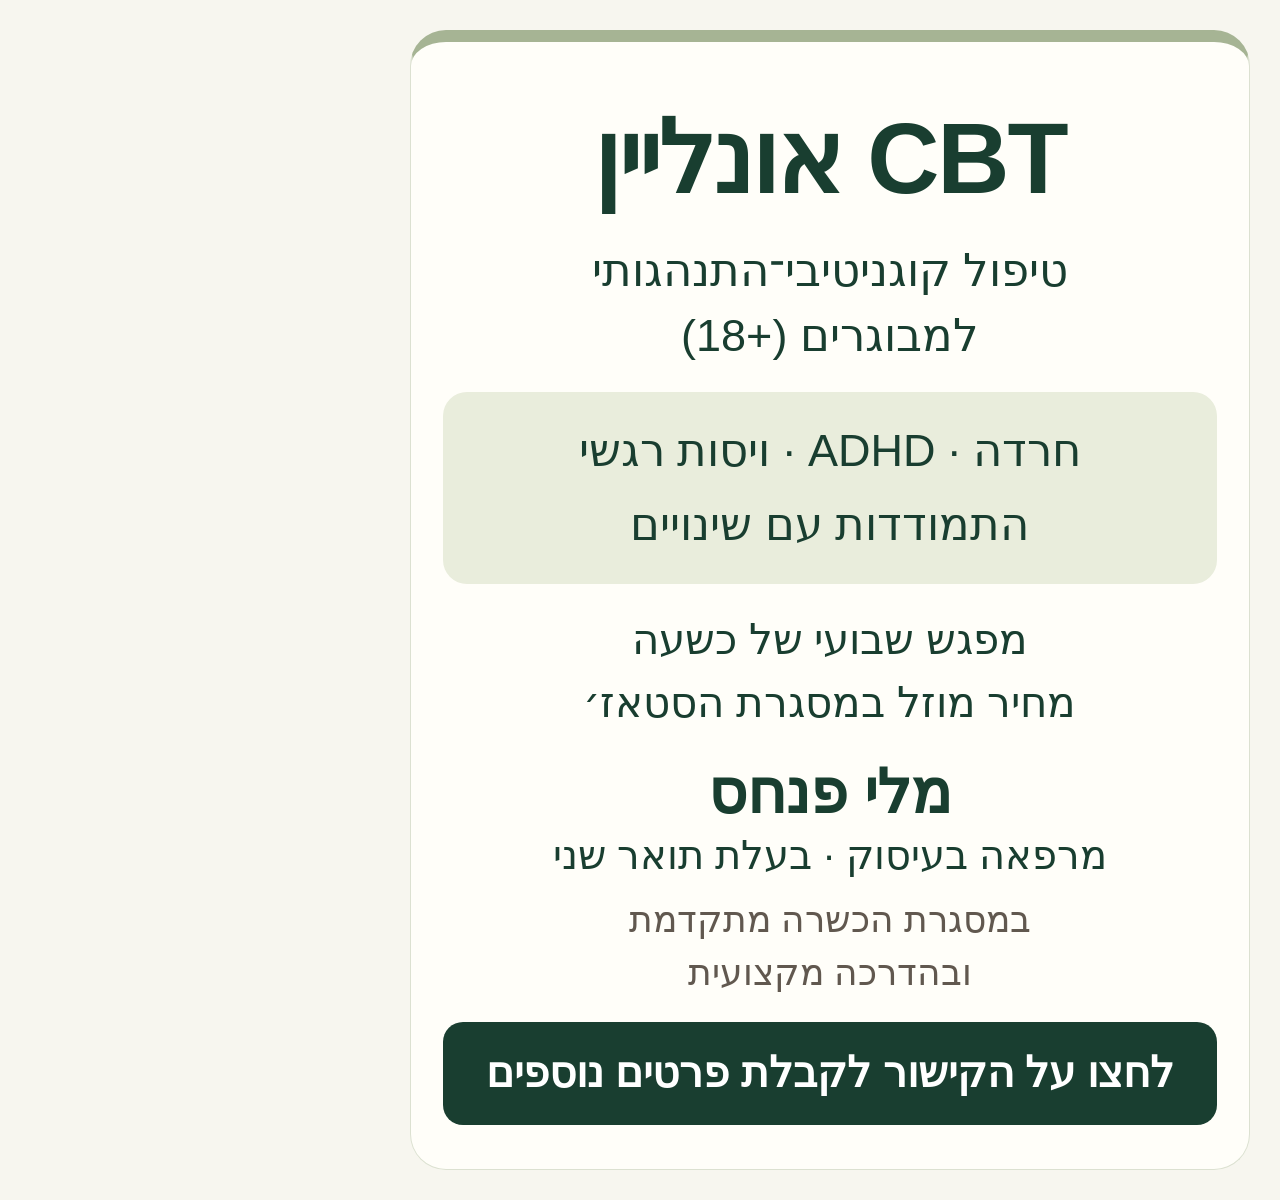
<file: design/cbt-share.html>
<!doctype html><html lang="he" dir="rtl"><meta charset="utf-8"><title>CBT mobile brochure preview</title><style>
*{box-sizing:border-box}body{margin:0;width:900px;height:1200px;background:#f7f6ef;color:#193e30;font-family:Arial,sans-serif;padding:30px}main{height:1140px;border:1px solid #dce1d1;border-top:12px solid #a6b494;border-radius:36px;background:#fffef9;padding:44px 32px;text-align:center;display:flex;flex-direction:column;justify-content:space-between}p,h1{margin:0}h1{font-size:100px;line-height:1.2;margin:12px 0 20px;letter-spacing:-2px}.subtitle{font-size:45px;line-height:1.45}.topics{background:#e9eddc;border-radius:24px;padding:22px 14px;font-size:45px;line-height:1.65}.details{font-size:42px;line-height:1.5}.name{font-size:60px;font-weight:700}.credentials{font-size:40px;margin-top:5px}.note{font-size:36px;line-height:1.45;margin-top:16px;color:#61584f}.cta{background:#193e30;color:white;border-radius:20px;padding:22px 12px;font-size:42px;font-weight:700;line-height:1.4}
</style><main><div><h1><bdi>CBT</bdi> אונליין</h1><p class="subtitle">טיפול קוגניטיבי־התנהגותי<br>למבוגרים <bdi dir="ltr" style="display:inline-block;white-space:nowrap">(18+)</bdi></p></div><div class="topics">חרדה · <bdi>ADHD</bdi> · ויסות רגשי<br>התמודדות עם שינויים</div><p class="details">מפגש שבועי של כשעה<br>מחיר מוזל במסגרת הסטאז׳</p><div><p class="name">מלי פנחס</p><p class="credentials">מרפאה בעיסוק · בעלת תואר שני</p><p class="note">במסגרת הכשרה מתקדמת<br>ובהדרכה מקצועית</p></div><p class="cta">לחצו על הקישור לקבלת פרטים נוספים</p></main></html>
</file>
